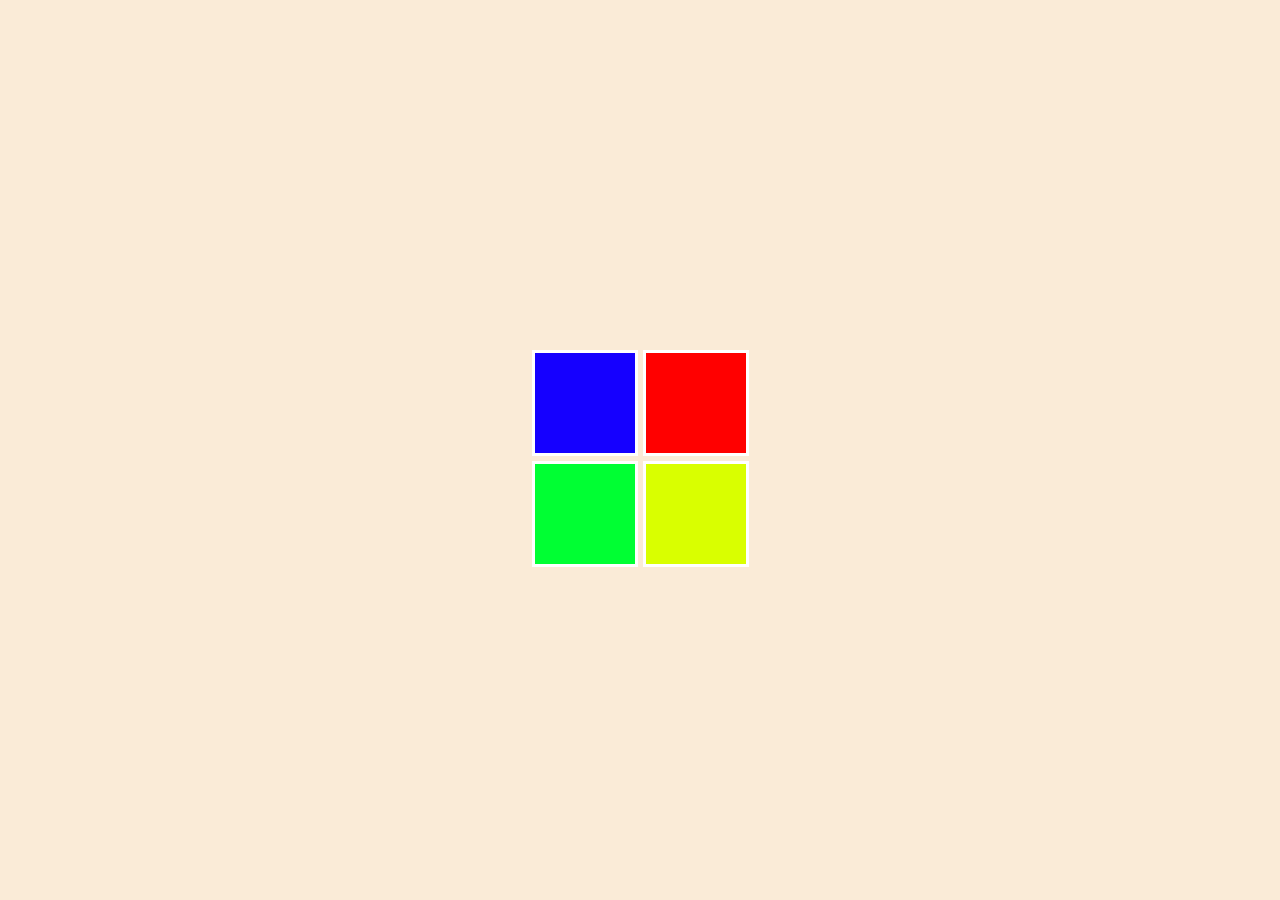
<file: Atividade 1/index.html>
<!DOCTYPE html>
<html lang="en">
<head>
    <meta charset="UTF-8">
    <meta name="viewport" content="width=device-width, initial-scale=1.0">
    <title>Document</title>
    <link rel="stylesheet" href="index.css">
</head>
<body>

 <div class="containe">
    
<div class="item"></div>
<div class="item2"></div>
<div class="item3"></div>
<div class="item4"></div>

 </div> 

    
</body>
</html>
</file>
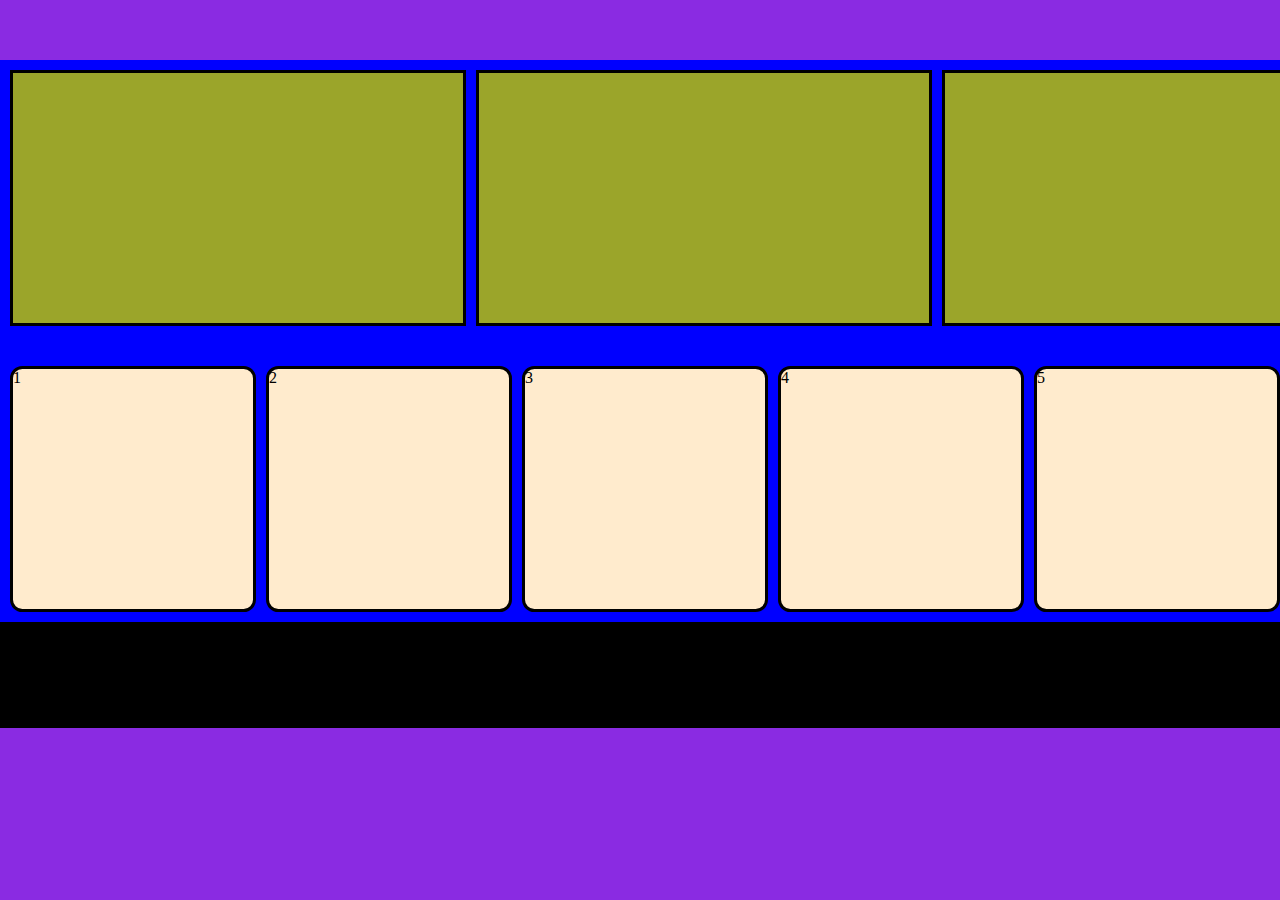
<file: atividade 2/index.html>
<!DOCTYPE html>
<html lang="en">
<head>
    <meta charset="UTF-8">
    <meta name="viewport" content="width=device-width, initial-scale=1.0">
    <title>Document</title>
    <link rel="stylesheet" href="index.css">
</head>
<body>
    <center>
 <div class="titulo"> </div> </center>

        <div class="containe">   

<div class="item"></div>
<div class="item"></div>
<div class="item"></div>

        </div>
   

<div class="container">


<div class="item2">1</div>
<div class="item2">2</div>
<div class="item2">3</div>
<div class="item2">4</div>
<div class="item2">5</div>
<div class="item2">6</div>


</div>

<div class="fim">Fim</div>

</body>
</html>
</file>
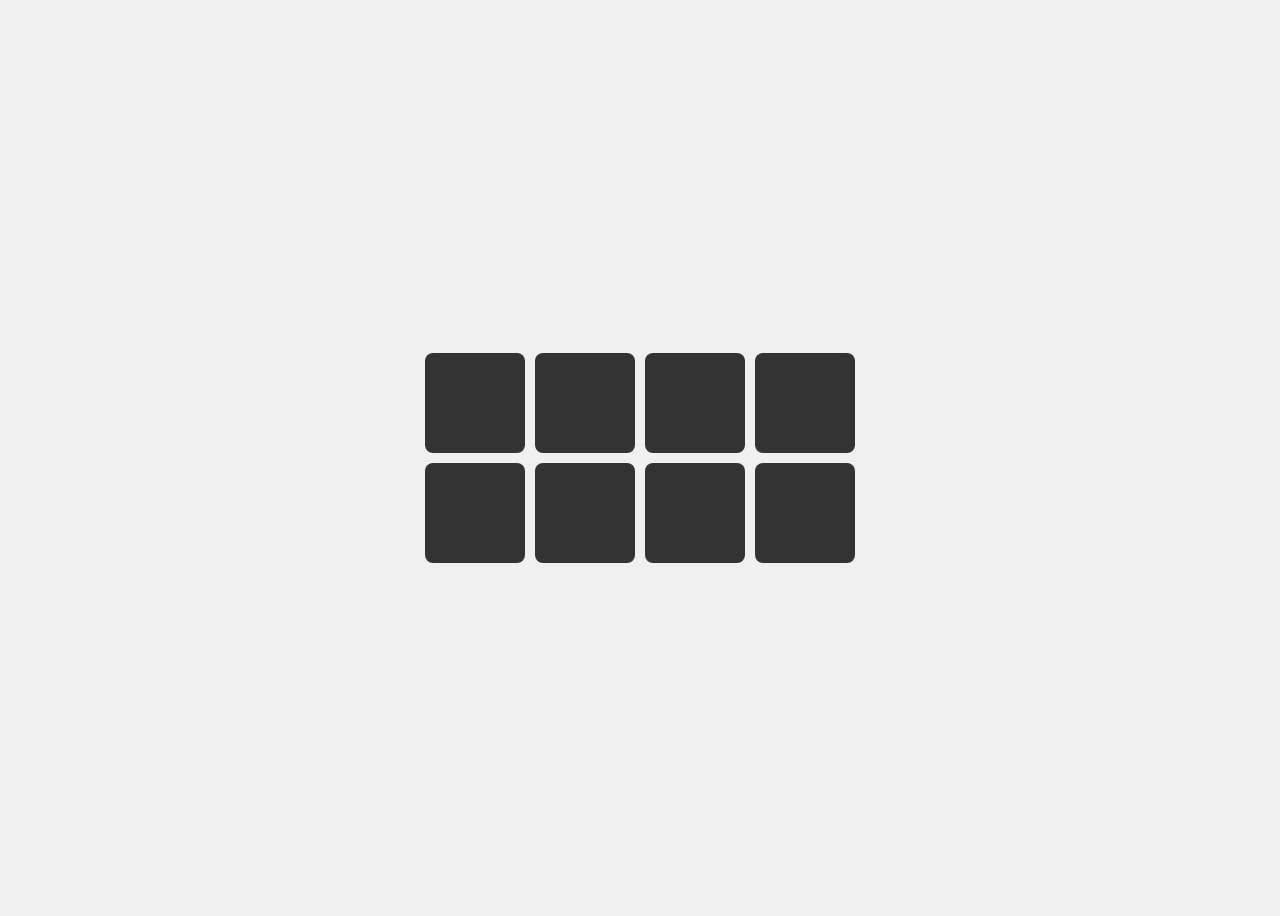
<file: Atividade 4/index.html>
<!DOCTYPE html>
<html lang="pt-br">
<head>
  <meta charset="UTF-8">
  <title>Jogo da Memória</title>
  <link rel="stylesheet" href="index.css">
</head>
<body>





<div class="memoria-games">
  
  <div class="carta">
    <input type="checkbox" id="carta1">
    <label for="carta1" class="frente"></label>
    <label for="carta1" class="back img1"></label>
  </div>


  <div class="carta">
    <input type="checkbox" id="carta2">
    <label for="carta2" class="frente"></label>
    <label for="carta2" class="back img1"></label>
  </div>


  <div class="carta">
    <input type="checkbox" id="carta3">
    <label for="carta3" class="frente"></label>
    <label for="carta3" class="back img2"></label>
  </div>


  <div class="carta">
    <input type="checkbox" id="carta4">
    <label for="carta4" class="frente"></label>
    <label for="carta4" class="back img2"></label>
  </div>


  <div class="carta">
    <input type="checkbox" id="carta5">
    <label for="carta5" class="frente"></label>
    <label for="carta5" class="back img3"></label>
  </div>

  <div class="carta">
    <input type="checkbox" id="carta6">
    <label for="carta6" class="frente"></label>
    <label for="carta6" class="back img3"></label>
  </div>


  <div class="carta">
    <input type="checkbox" id="carta7">
    <label for="carta7" class="frente"></label>
    <label for="carta7" class="back img4"></label>
  </div>


  <div class="carta">
    <input type="checkbox" id="carta8">
    <label for="carta8" class="frente"></label>
    <label for="carta8" class="back img4"></label>
  </div>
</div>

</body>
</html>
</file>
<file: Atividade 1/index.css>
body {background-color: antiquewhite;}

.containe
{display:grid;
grid-template-columns: repeat(2, 1fr);
grind-template-rows:repeat (2 100px);
gap: 5px;
place-items: center;
height: 200px;
width: 200px;
position: absolute;
top: 50%;
left: 50%;
transform: translate(-50%,-50%);
justify-content: center;
align-items: center;
font-size: 20px
}

.item {
    border: solid;
background-color: rgb(21, 0, 255);
front-size: 100px;
text-align: center;
padding: 50px;
color: white;
}

.item2{
    border: solid;
background-color: rgb(255, 0, 0);
front-size: 100px;
text-align: center;
padding: 50px;
color: white;

}


.item3 {
    border: solid;
background-color: rgb(0, 255, 51);
front-size: 100px;
text-align: center;
padding: 50px;
color: white;
}


.item4{
    border: solid;
background-color: rgb(217, 255, 0);
front-size: 100px;
text-align: center;
padding: 50px;
color: white;

}
</file>
<file: atividade 2/index.css>
.titulo {
  background-color: blueviolet;
  height: 60px;
  width: 100%;

}

body {
  background-color:blueviolet;
  margin: 0; 
}

.container {
  background-color: blue;
  display: grid;
  place-items: center;
  grid-template-columns: repeat(3, 1fr);
  grid-template-rows: auto auto;
  gap: 10px;
  padding: 10px;
    justify-items: center;
  align-items: center;
    width: 100%;
  height: 100%;
  border: 100%;

}

.item {
  display: grid;
  background-color: rgb(155, 165, 42);
  width: 450px;
  height: 250px;
  grid-row: 1;
  justify-self: center;
  place-self: center;
  place-items: center;
  border: solid;
}

.item2 {
  background-color: blanchedalmond;
  grid-row: 2;
  width: 240px;
  height: 240px;
  border-radius: 5%;
  border: solid;
}
.containe {

 background-color: blue;
  display: grid;
  place-items: center;
  grid-template-columns: repeat(3, 1fr);
  grid-template-rows: auto auto;
  gap: 10px;
  height: 50vh;
  padding: 10px;
    justify-items: center;
  align-items: center;
    width: 100%;
  height: 100%;


}

.fim{  background-color: black;

height: 60px;
padding: 20px;
 width: 99%;
border: solid;}
</file>
<file: Atividade 4/index.css>
body {
  font-family: Arial, sans-serif;
  background-color: #f0f0f0;
  display: flex;
  justify-content: center;
  align-items: center;
  height: 100vh;
}

.memoria-games {
  display: grid;
  grid-template-columns: repeat(4, 100px);
  gap: 10px;
}

.carta {
  position: relative;
  width: 100px;
  height: 100px;
  perspective: 1000px;
}

.carta input {
  display: none;
}

.carta label {
  display: block;
  width: 100%;
  height: 100%;
  cursor: pointer;
  position: absolute;
  backface-visibility: hidden;
  transition: transform 0.5s;
  border-radius: 8px;
}

.frente, .back {
  position: absolute;
  width: 100%;
  height: 100%;
  border-radius: 8px;
}

.frente {
  background-color: #333;
  transform: rotateY(0deg);
}

.back {
  background-size: cover;
  background-position: center;
  transform: rotateY(180deg);
}

input:checked ~ .frente {
  transform: rotateY(180deg);
}

input:checked ~ .back {
  transform: rotateY(0deg);
}


.img1 { background-image: url('https://tse4.mm.bing.net/th?id=OIP.GObklW-KSVYizwx6Xt-2HgHaEK&pid=Api&P=0&h=180'); }
.img2 { background-image: url('https://c.wallhere.com/photos/cf/67/Kimi_no_Na_Wa_anime_girls-1946513.jpg!d'); }
.img3 { background-image: url('https://tse1.mm.bing.net/th?id=OIP.76Ox59sarM-w5q30vTDPPwHaEo&pid=Api&P=0&h=180'); }
.img4 { background-image: url('https://i.pinimg.com/originals/29/1a/00/291a00a86857171277f9af0775d06502.jpg'); }
</file>
